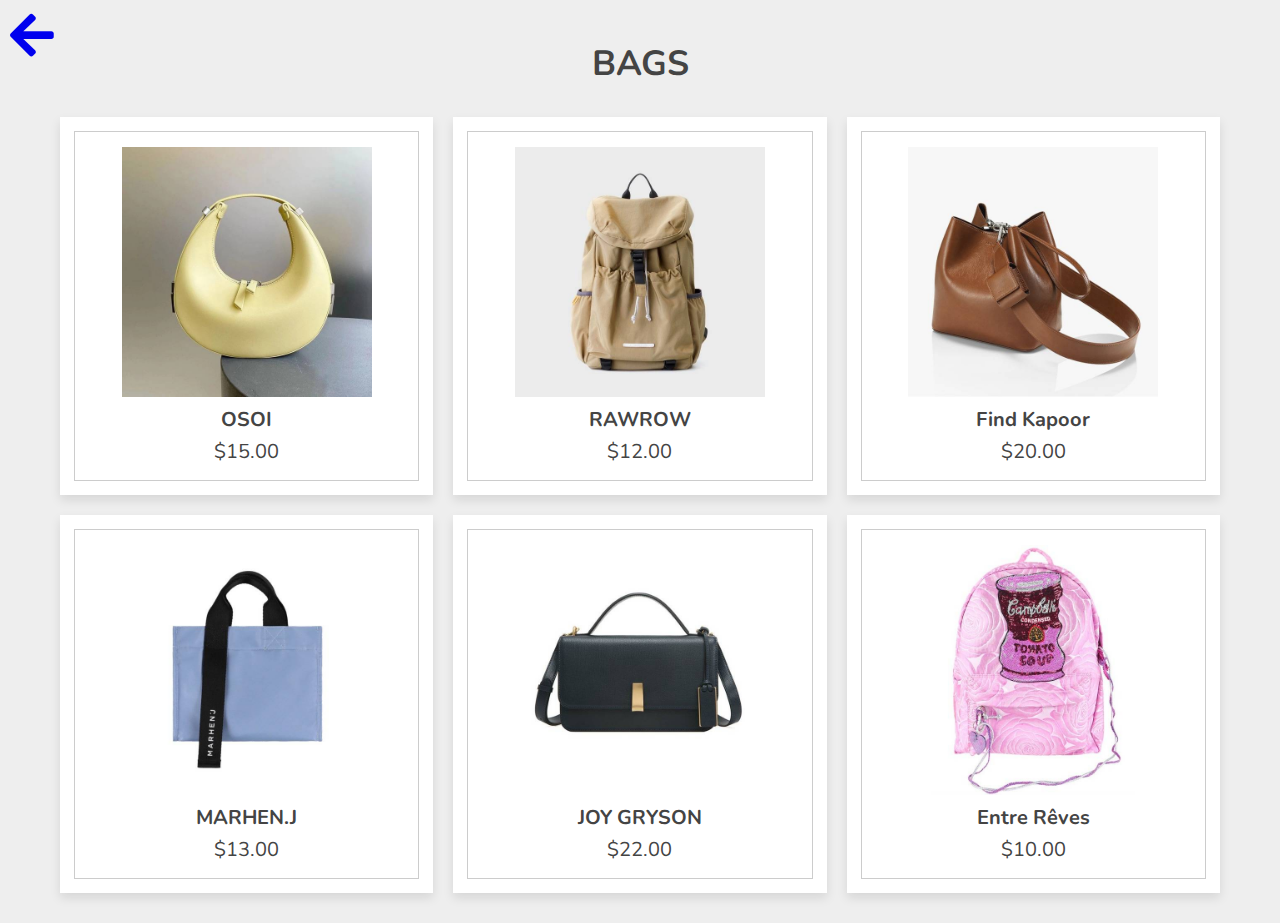
<file: bags.html>
<!DOCTYPE html>
<html lang="en">
<head>
   <meta charset="UTF-8">
   <meta http-equiv="X-UA-Compatible" content="IE=edge">
   <meta name="viewport" content="width=device-width, initial-scale=1.0">
   
   <!-- font awesome cdn link  -->
   <link rel="stylesheet" href="https://cdnjs.cloudflare.com/ajax/libs/font-awesome/5.15.4/css/all.min.css">

   <!-- custom css file link  -->
   <link rel="stylesheet" href="bagstyle.css">

   <!-- custom js file link  -->
   <script src="bagscript.js" defer></script>
</head>
<body>
  <a href="products.html">
    <i class="fas fa-arrow-left fa-light"></i>
  </a>

<div class="container">
   <h3 class="title">BAGS</h3>
   
   <div class="products-container">
      <div class="product" data-name="p-1">
         <img src="bags/b1.jpg" alt="">
         <h3>OSOI</h3>
         <div class="price">$15.00</div>
      </div>

      <div class="product" data-name="p-2">
         <img src="bags/b2.jpg" alt="">
         <h3>RAWROW</h3>
         <div class="price">$12.00</div>
      </div>

      <div class="product" data-name="p-3">
         <img src="bags/b3.jpg" alt="">
         <h3>Find Kapoor</h3>
         <div class="price">$20.00</div>
      </div>

      <div class="product" data-name="p-4">
         <img src="bags/b4.jpg" alt="">
         <h3>MARHEN.J</h3>
         <div class="price">$13.00</div>
      </div>

      <div class="product" data-name="p-5">
         <img src="bags/b5.jpg" alt="">
         <h3>JOY GRYSON</h3>
         <div class="price">$22.00</div>
      </div>

      <div class="product" data-name="p-6">
         <img src="bags/b6.jpg" alt="">
         <h3>Entre Rêves</h3>
         <div class="price">$10.00</div>
      </div>

   </div>

</div>

<div class="products-preview">

   <div class="preview" data-target="p-1">
      <i class="fas fa-times"></i>
      <img src="bags/b1.jpg" alt="">
      <h3>OSOI</h3>
      <div class="stars">
         <i class="fas fa-star"></i>
         <i class="fas fa-star"></i>
         <i class="fas fa-star"></i>
         <i class="fas fa-star"></i>
         <i class="fas fa-star-half-alt"></i>
         <span>( 250 )</span>
      </div>
      <p>Hardware "BAU" with a minimalist and modern shape and a solid and practical top and bottom configuration is OSOI's own decoration designed and developed in-house for a complete product.</p>
      <div class="price">$15.00</div>
      <div class="buttons">
         <a href="#" class="buy">buy now</a>
         <a href="#" class="cart">add to cart</a>
      </div>
   </div>

   <div class="preview" data-target="p-2">
      <i class="fas fa-times"></i>
      <img src="bags/b2.jpg" alt="">
      <h3>RAWROW</h3>
      <div class="stars">
         <i class="fas fa-star"></i>
         <i class="fas fa-star"></i>
         <i class="fas fa-star"></i>
         <i class="fas fa-star"></i>
         <i class="fas fa-star-half-alt"></i>
         <span>( 250 )</span>
      </div>
      <p>Washed Nylon: It's water-repellent, so it bounces around water droplets</p>
      <div class="price">$12.00</div>
      <div class="buttons">
         <a href="#" class="buy">buy now</a>
         <a href="#" class="cart">add to cart</a>
      </div>
   </div>

   <div class="preview" data-target="p-3">
      <i class="fas fa-times"></i>
      <img src="bags/b3.jpg" alt="">
      <h3>Find Kapoor</h3>
      <div class="stars">
         <i class="fas fa-star"></i>
         <i class="fas fa-star"></i>
         <i class="fas fa-star"></i>
         <i class="fas fa-star"></i>
         <i class="fas fa-star-half-alt"></i>
         <span>( 250 )</span>
      </div>
      <p>The brown bag, which utilizes the color combination of shoulder, hand, and body, is a bag that conveys a unique cute and sophisticated sense. </p>
      <div class="price">$20.00</div>
      <div class="buttons">
         <a href="#" class="buy">buy now</a>
         <a href="#" class="cart">add to cart</a>
      </div>
   </div>

   <div class="preview" data-target="p-4">
      <i class="fas fa-times"></i>
      <img src="bags/b4.jpg" alt="">
      <h3>MARHEN.J</h3>
      <div class="stars">
         <i class="fas fa-star"></i>
         <i class="fas fa-star"></i>
         <i class="fas fa-star"></i>
         <i class="fas fa-star"></i>
         <i class="fas fa-star-half-alt"></i>
         <span>( 250 )</span>
      </div>
      <p>Crafted from eco-friendly recycled materials, it allows you to stay stylish while contributing to the well-being of our planet.</p>
      <div class="price">$13.00</div>
      <div class="buttons">
         <a href="#" class="buy">buy now</a>
         <a href="#" class="cart">add to cart</a>
      </div>
   </div>

   <div class="preview" data-target="p-5">
      <i class="fas fa-times"></i>
      <img src="bags/b5.jpg" alt="">
      <h3>JOY GRYSON</h3>
      <div class="stars">
         <i class="fas fa-star"></i>
         <i class="fas fa-star"></i>
         <i class="fas fa-star"></i>
         <i class="fas fa-star"></i>
         <i class="fas fa-star-half-alt"></i>
         <span>( 250 )</span>
      </div>
      <p>A satchel bag with Joy Grison's signature roof decoration with rock hardware as a point</p>
      <div class="price">$22.00</div>
      <div class="buttons">
         <a href="#" class="buy">buy now</a>
         <a href="#" class="cart">add to cart</a>
      </div>
   </div>

   <div class="preview" data-target="p-6">
      <i class="fas fa-times"></i>
      <img src="bags/b6.jpg" alt="">
      <h3>Entre Rêves</h3>
      <div class="stars">
         <i class="fas fa-star"></i>
         <i class="fas fa-star"></i>
         <i class="fas fa-star"></i>
         <i class="fas fa-star"></i>
         <i class="fas fa-star-half-alt"></i>
         <span>( 250 )</span>
      </div>
      <p>This rose-printed bag is a lovely piece to add to your look. 
Top handle, shoulder straps, spacious compartment. 
Perfect for feminine ensembles.</p>
      <div class="price">$10.00</div>
      <div class="buttons">
         <a href="#" class="buy">buy now</a>
         <a href="#" class="cart">add to cart</a>
      </div>
   </div>

</div>

</body>
</html>
</file>
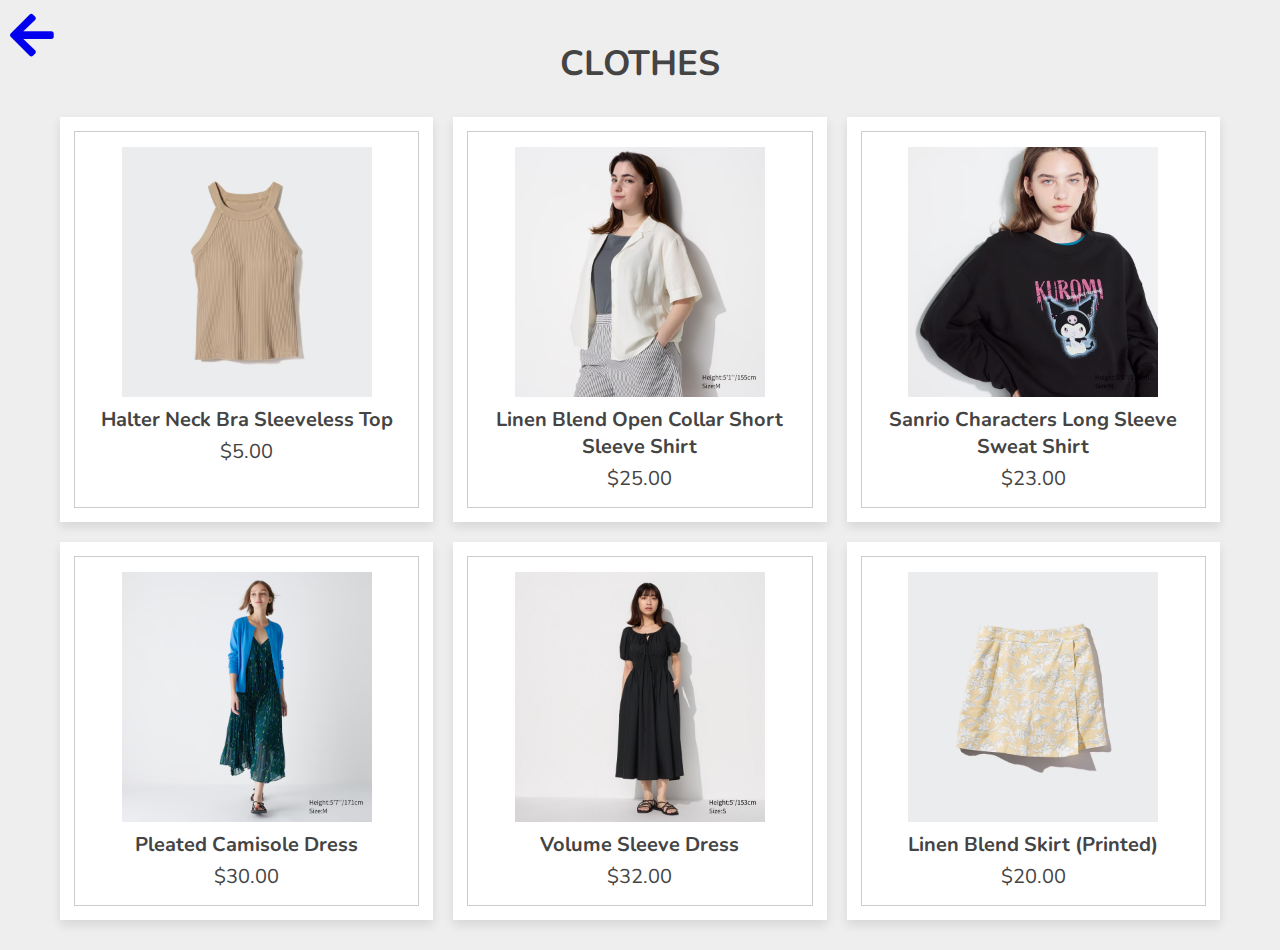
<file: clothes.html>
<!DOCTYPE html>
<html lang="en">
<head>
   <meta charset="UTF-8">
   <meta http-equiv="X-UA-Compatible" content="IE=edge">
   <meta name="viewport" content="width=device-width, initial-scale=1.0">
   
   <!-- font awesome cdn link  -->
   <link rel="stylesheet" href="https://cdnjs.cloudflare.com/ajax/libs/font-awesome/5.15.4/css/all.min.css">

   <!-- custom css file link  -->
   <link rel="stylesheet" href="clothestyle.css">

   <!-- custom js file link  -->
   <script src="clothescript.js" defer></script>
</head>
<body>
  <a href="products.html">
    <i class="fas fa-arrow-left fa-light"></i>
  </a>
</div>

<div class="container">
   <h3 class="title">CLOTHES</h3>
   
   <div class="products-container">
      <div class="product" data-name="p-1">
         <img src="clothes/c1.png" alt="">
         <h3>Halter Neck Bra Sleeveless Top</h3>
         <div class="price">$5.00</div>
      </div>

      <div class="product" data-name="p-2">
         <img src="clothes/c2.png" alt="">
         <h3>Linen Blend Open Collar Short Sleeve Shirt</h3>
         <div class="price">$25.00</div>
      </div>

      <div class="product" data-name="p-3">
         <img src="clothes/c3.png" alt="">
         <h3>Sanrio Characters Long Sleeve Sweat Shirt</h3>
         <div class="price">$23.00</div>
      </div>

      <div class="product" data-name="p-4">
         <img src="clothes/c4.png" alt="">
         <h3>Pleated Camisole Dress</h3>
         <div class="price">$30.00</div>
      </div>

      <div class="product" data-name="p-5">
         <img src="clothes/c5.png" alt="">
         <h3>Volume Sleeve Dress</h3>
         <div class="price">$32.00</div>
      </div>

      <div class="product" data-name="p-6">
         <img src="clothes/c6.png" alt="">
         <h3>Linen Blend Skirt (Printed)</h3>
         <div class="price">$20.00</div>
      </div>

   </div>

</div>

<div class="products-preview">

   <div class="preview" data-target="p-1">
      <i class="fas fa-times"></i>
      <img src="clothes/c1.png" alt="">
      <h3>Halter Neck Bra Sleeveless Top</h3>
      <div class="stars">
         <i class="fas fa-star"></i>
         <i class="fas fa-star"></i>
         <i class="fas fa-star"></i>
         <i class="fas fa-star"></i>
         <i class="fas fa-star-half-alt"></i>
         <span>( 250 )</span>
      </div>
      <p>Perfect length for wearing tucked in or out for a compact style.</p>
      <div class="price">$5.00</div>
      <div class="buttons">
         <a href="#" class="buy">buy now</a>
         <a href="#" class="cart">add to cart</a>
      </div>
   </div>

   <div class="preview" data-target="p-2">
      <i class="fas fa-times"></i>
      <img src="clothes/c2.png" alt="">
      <h3>Linen Blend Open Collar Short Sleeve Shirt</h3>
      <div class="stars">
         <i class="fas fa-star"></i>
         <i class="fas fa-star"></i>
         <i class="fas fa-star"></i>
         <i class="fas fa-star"></i>
         <i class="fas fa-star-half-alt"></i>
         <span>( 250 )</span>
      </div>
      <p>Perfect length for wearing tucked in or out for a compact style.</p>
      <div class="price">$25.00</div>
      <div class="buttons">
         <a href="#" class="buy">buy now</a>
         <a href="#" class="cart">add to cart</a>
      </div>
   </div>

   <div class="preview" data-target="p-3">
      <i class="fas fa-times"></i>
      <img src="clothes/c3.png" alt="">
      <h3>Sanrio Characters Long Sleeve Sweat Shirt</h3>
      <div class="stars">
         <i class="fas fa-star"></i>
         <i class="fas fa-star"></i>
         <i class="fas fa-star"></i>
         <i class="fas fa-star"></i>
         <i class="fas fa-star-half-alt"></i>
         <span>( 250 )</span>
      </div>
      <p>Machine wash cold, Do not Dry Clean, Tumble dry low. </p>
      <div class="price">$23.00</div>
      <div class="buttons">
         <a href="#" class="buy">buy now</a>
         <a href="#" class="cart">add to cart</a>
      </div>
   </div>

   <div class="preview" data-target="p-4">
      <i class="fas fa-times"></i>
      <img src="clothes/c4.png" alt="">
      <h3>Pleated Camisole Dress</h3>
      <div class="stars">
         <i class="fas fa-star"></i>
         <i class="fas fa-star"></i>
         <i class="fas fa-star"></i>
         <i class="fas fa-star"></i>
         <i class="fas fa-star-half-alt"></i>
         <span>( 250 )</span>
      </div>
      <p>Clothing using recycled materials is part of our effort to support the reduction of waste and use of new materials. Ratios of recycled material vary by item. Please check “Materials” on the price tag or care label for details.</p>
      <div class="price">$30.00</div>
      <div class="buttons">
         <a href="#" class="buy">buy now</a>
         <a href="#" class="cart">add to cart</a>
      </div>
   </div>

   <div class="preview" data-target="p-5">
      <i class="fas fa-times"></i>
      <img src="clothes/c5.png" alt="">
      <h3>Volume Sleeve Dress</h3>
      <div class="stars">
         <i class="fas fa-star"></i>
         <i class="fas fa-star"></i>
         <i class="fas fa-star"></i>
         <i class="fas fa-star"></i>
         <i class="fas fa-star-half-alt"></i>
         <span>( 250 )</span>
      </div>
      <p> Long length in a fit-and-flare cut that flatters all body types.</p>
      <div class="price">$32.00</div>
      <div class="buttons">
         <a href="#" class="buy">buy now</a>
         <a href="#" class="cart">add to cart</a>
      </div>
   </div>

   <div class="preview" data-target="p-6">
      <i class="fas fa-times"></i>
      <img src="clothes/c6.png" alt="">
      <h3>Linen Blend Skirt (Printed)</h3>
      <div class="stars">
         <i class="fas fa-star"></i>
         <i class="fas fa-star"></i>
         <i class="fas fa-star"></i>
         <i class="fas fa-star"></i>
         <i class="fas fa-star-half-alt"></i>
         <span>( 250 )</span>
      </div>
      <p>Wrap design at the front looks like a skirt.</p>
      <div class="price">$20.00</div>
      <div class="buttons">
         <a href="#" class="buy">buy now</a>
         <a href="#" class="cart">add to cart</a>
      </div>
   </div>

</div>

</body>
</html>
</file>
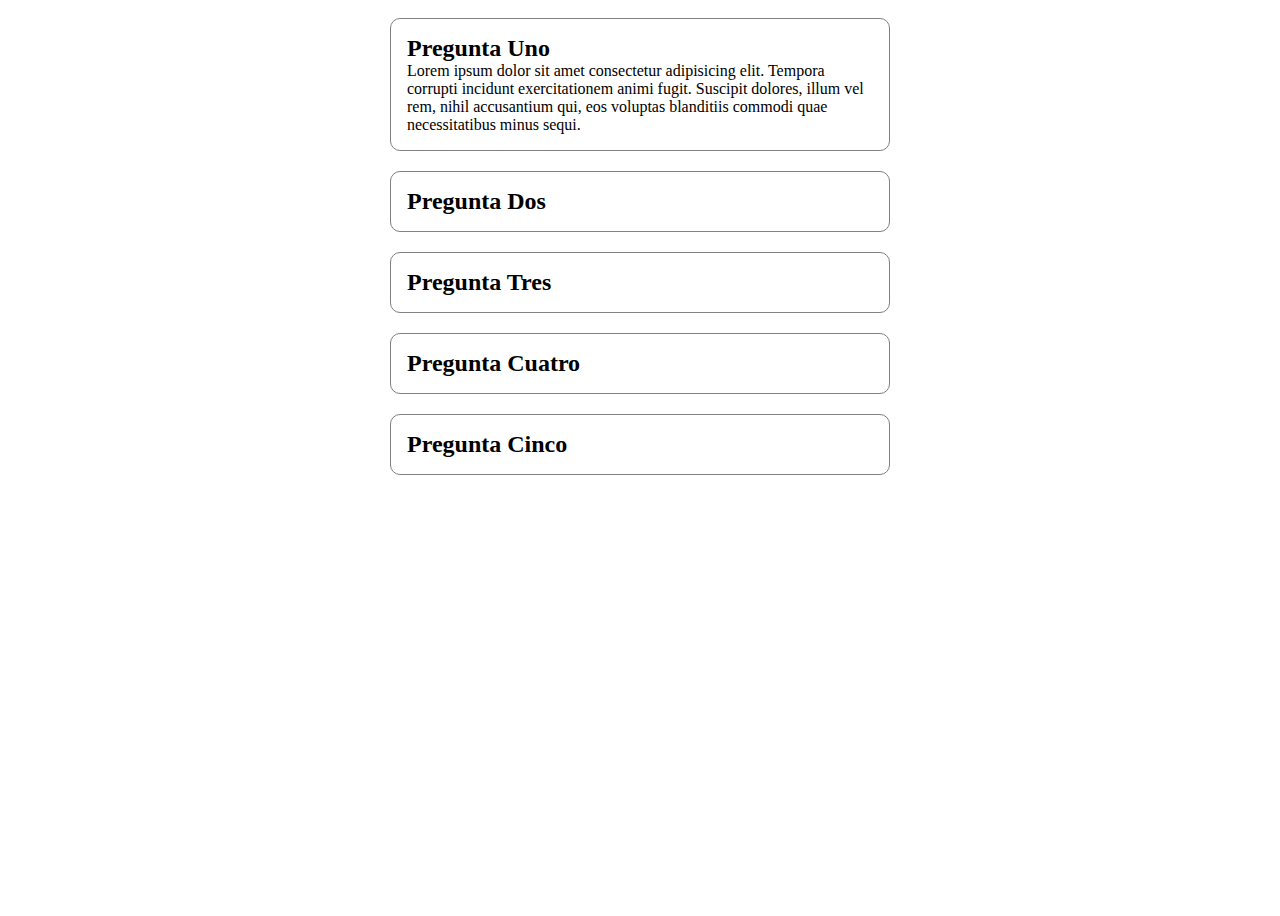
<file: FAQ.html>
<!DOCTYPE html>
<html lang="en">
	<head>
		<meta charset="UTF-8" />
		<meta http-equiv="X-UA-Compatible" content="IE=edge" />
		<meta name="viewport" content="width=device-width, initial-scale=1.0" />
		<link rel="stylesheet" href="FAQstyle.css" />
		<title>FAQ Dropdown</title>
	</head>
	<body>
		<div class="container">
			<div class="pregunta">
				<div class="pregunta_encabezado">
					<h3>Pregunta Uno</h3>
				</div>
				<div class="respuesta activo">
					Lorem ipsum dolor sit amet consectetur adipisicing elit. Tempora
					corrupti incidunt exercitationem animi fugit. Suscipit dolores, illum
					vel rem, nihil accusantium qui, eos voluptas blanditiis commodi quae
					necessitatibus minus sequi.
				</div>
			</div>

			<div class="pregunta">
				<div class="pregunta_encabezado">
					<h3>Pregunta Dos</h3>
				</div>
				<div class="respuesta">
					Lorem ipsum dolor sit amet consectetur adipisicing elit. Tempora
					corrupti incidunt exercitationem animi fugit. Suscipit dolores, illum
					vel rem, nihil accusantium qui, eos voluptas blanditiis commodi quae
					necessitatibus minus sequi.
				</div>
			</div>

			<div class="pregunta">
				<div class="pregunta_encabezado">
					<h3>Pregunta Tres</h3>
				</div>
				<div class="respuesta">
					Lorem ipsum dolor sit amet consectetur adipisicing elit. Tempora
					corrupti incidunt exercitationem animi fugit. Suscipit dolores, illum
					vel rem, nihil accusantium qui, eos voluptas blanditiis commodi quae
					necessitatibus minus sequi.
				</div>
			</div>

			<div class="pregunta">
				<div class="pregunta_encabezado">
					<h3>Pregunta Cuatro</h3>
				</div>
				<div class="respuesta">
					Lorem ipsum dolor sit amet consectetur adipisicing elit. Tempora
					corrupti incidunt exercitationem animi fugit. Suscipit dolores, illum
					vel rem, nihil accusantium qui, eos voluptas blanditiis commodi quae
					necessitatibus minus sequi.
				</div>
			</div>

			<div class="pregunta">
				<div class="pregunta_encabezado">
					<h3>Pregunta Cinco</h3>
				</div>
				<div class="respuesta">
					Lorem ipsum dolor sit amet consectetur adipisicing elit. Tempora
					corrupti incidunt exercitationem animi fugit. Suscipit dolores, illum
					vel rem, nihil accusantium qui, eos voluptas blanditiis commodi quae
					necessitatibus minus sequi.
				</div>
			</div>
		</div>

		<script src="FAQscript.js"></script>
	</body>
</html>
</file>
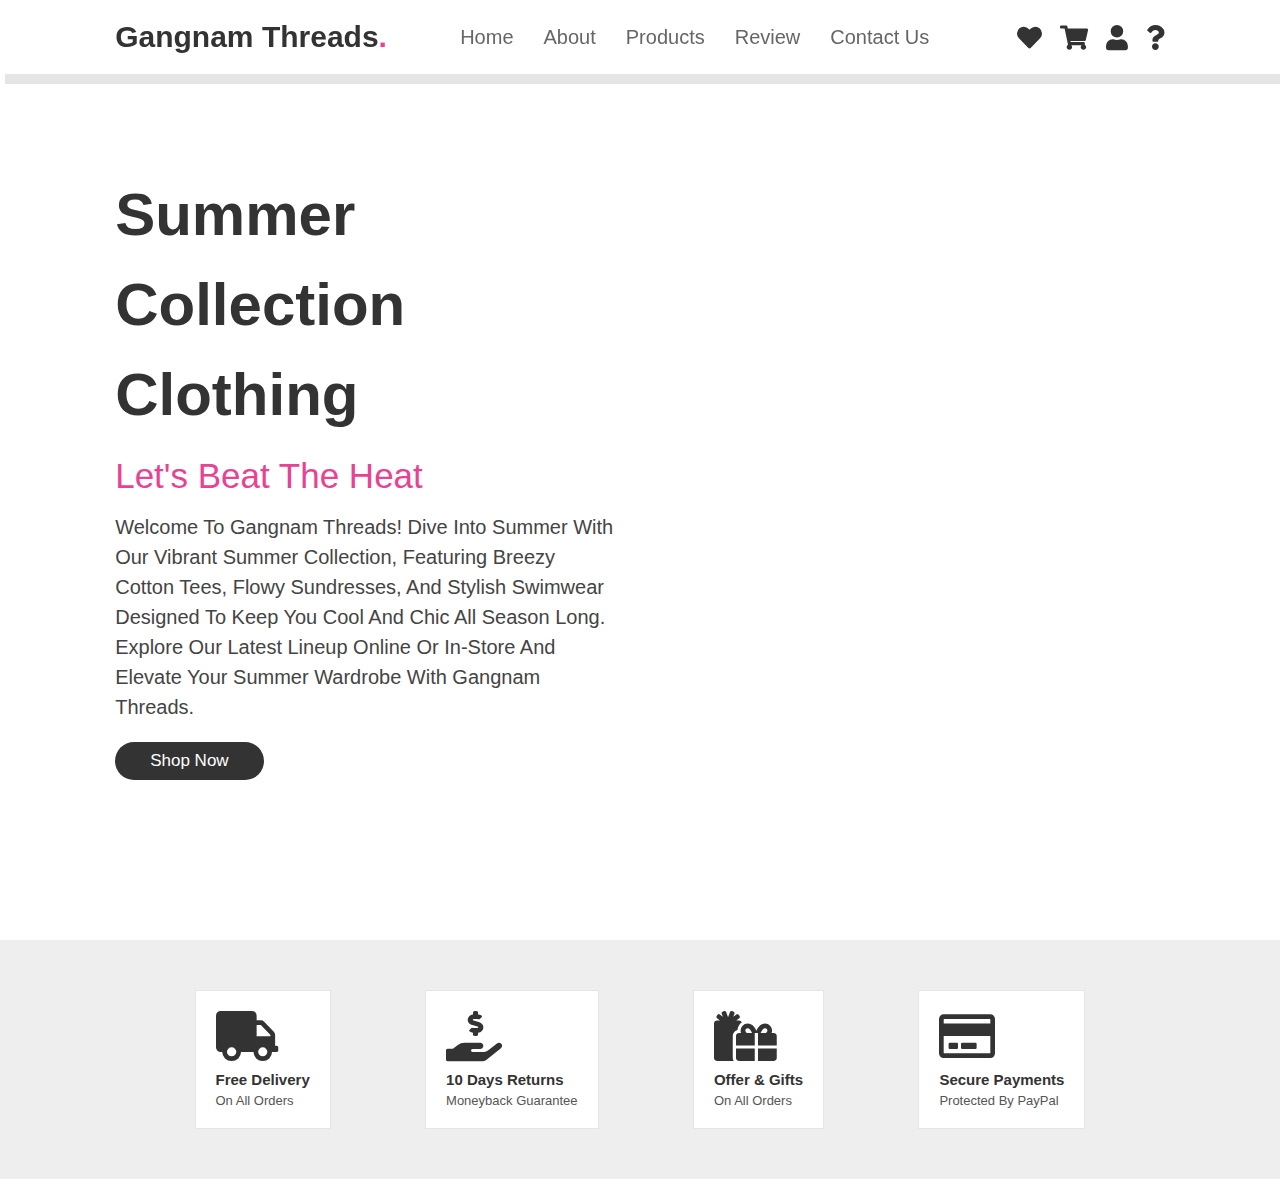
<file: landing.html>
<!DOCTYPE html>
<html lang="en">
<head>
    <meta charset="UTF-8">
    <meta http-equiv="X-UA-Compatible" content="IE=edge">
    <meta name="viewport" content="width=device-width, initial-scale=1.0">
    <title>Gangnam Threads</title>
    <link rel="stylesheet" href="landstyle.css">
	<link rel="stylesheet" href="askstyle.css">
	<script src="askscript.js" defer></script>
    <link rel="stylesheet" href="https://cdnjs.cloudflare.com/ajax/libs/font-awesome/5.15.3/css/all.min.css">
</head>
<body>
    <header>
        <input type="checkbox" name="" id="toggler">
        <label for="toggler" class="fas fa-bars"></label>  
        <a href="#" class="logo">Gangnam Threads<span>.</span></a>
        <nav class="navbar">
            <a href="#home">Home</a>
            <a href="about.html">About</a>
			<a href="products.html">Products</a>
            <a href="review.html">Review</a>
            <a href="contact.html">Contact Us</a>
        </nav>
        <div class="icons">
            <a href="#" class="fas fa-heart"></a>
            <a href="#" class="fas fa-shopping-cart"></a>
            <a href="index.html" class="fas fa-user"></a>
            <!-- Button to toggle the container -->
            <a href="#" id="toggle-button" class="fas fa-question"></a>
        </div>
    </header>
    <section class="home" id="home">
        <div class="content">
            <h3>Summer Collection Clothing</h3>
            <span>Let's Beat the Heat</span>
            <p><font color=#444>Welcome to Gangnam Threads! Dive into summer with our vibrant Summer Collection, featuring breezy cotton tees, flowy sundresses, and stylish swimwear designed to keep you cool and chic all season long. Explore our latest lineup online or in-store and elevate your summer wardrobe with Gangnam Threads.</font></p>
            <a href="products.html" class="btn">Shop Now</a>
        </div>
    </section>

    <!-- Transparent container with close button -->
    <div class="popup-container" id="popup-container">
        <div class="overlay" id="overlay"></div>
        <div class="popup-content">
            <h2>Frequently Asked Questions:</h2>
            <li><strong>What is Gangnam Threads all about?</strong> Gangnam Threads is a premier apparel and clothing brand that embodies the sophistication and style of Gangnam, the affluent district in Seoul, South Korea. We specialize in offering high-quality clothing, accessories, and bags for both men and women, designed to elevate your wardrobe with timeless elegance.</li>
<li><strong>Where do you source your materials?</strong> We meticulously source the finest materials and fabrics from trusted suppliers around the globe to ensure the highest quality standards for our products. From luxurious textiles to premium hardware, every component of our garments and accessories undergoes rigorous scrutiny to meet our exacting specifications.</li>
<li><strong>What sets Gangnam Threads apart from other brands?</strong> Our dedication to craftsmanship, attention to detail, and commitment to timeless elegance set us apart. We believe in offering more than just clothing; we provide an experience that empowers individuals to express their unique style with confidence and sophistication.</li>
<li><strong>Do you offer sizing options for all body types?</strong> Yes, we strive to provide inclusive sizing options to accommodate a diverse range of body types. Our clothing is available in a variety of sizes, from petite to plus, ensuring that everyone can find the perfect fit that makes them look and feel their best.</li>
<li><strong>How can I care for my Gangnam Threads garments?</strong> To maintain the longevity and quality of your Gangnam Threads garments, we recommend following the care instructions provided on the garment's label. Generally, most of our items can be machine washed on a gentle cycle or dry cleaned for best results. Additionally, avoid exposing delicate fabrics to harsh chemicals or excessive heat, and store them properly to prevent damage.</li>
<li><strong>Do you offer international shipping?</strong> Yes, we offer international shipping to most countries worldwide. Shipping fees and delivery times may vary depending on your location. Please refer to our shipping policy for more information on rates and delivery options.</strong></li>
<li><strong>What is your return and exchange policy?</strong> We want you to be completely satisfied with your Gangnam Threads purchase. If for any reason you're not happy with your order, we offer hassle-free returns and exchanges within a specified period. Please review our return policy for details on eligibility, timelines, and procedures.</li>
<li><strong>Can I find Gangnam Threads products in physical stores?</strong> Currently, Gangnam Threads products are exclusively available for purchase through our online store. We aim to provide a seamless and convenient shopping experience for our customers, with worldwide shipping and excellent customer service. However, we're continually exploring opportunities to expand our presence, so stay tuned for updates on any future brick-and-mortar locations.</li>
<br><br>
<center><p>If you have any further questions or inquiries, please don't hesitate to contact our customer support team. We're here to assist you every step of the way and ensure that your Gangnam Threads experience exceeds your expectations.</p></center>

            <button id="close-button" class="fas fa-times"></button>
        </div>
    </div>

    <section class="icons-container">
        <div class="icons1">
            <i class="fas fa-truck"></i>
            <div class="info">
                <h3>Free Delivery</h3>
                <span>on all orders</span>
            </div>
        </div>
        <div class="icons1">
            <i class="fas fa-hand-holding-usd"></i>
            <div class="info">
                <h3>10 Days Returns</h3>
                <span>Moneyback Guarantee</span>
            </div>
        </div>
        <div class="icons1">
            <i class="fas fa-gifts"></i>
            <div class="info">
                <h3>Offer & Gifts</h3>
                <span>on all orders</span>
            </div>
        </div>
        <div class="icons1">
            <i class="far fa-credit-card"></i>
            <div class="info">
                <h3>Secure Payments</h3>
                <span>Protected by PayPal</span>
            </div>
        </div>
    </section>
</body>
</html>
</file>
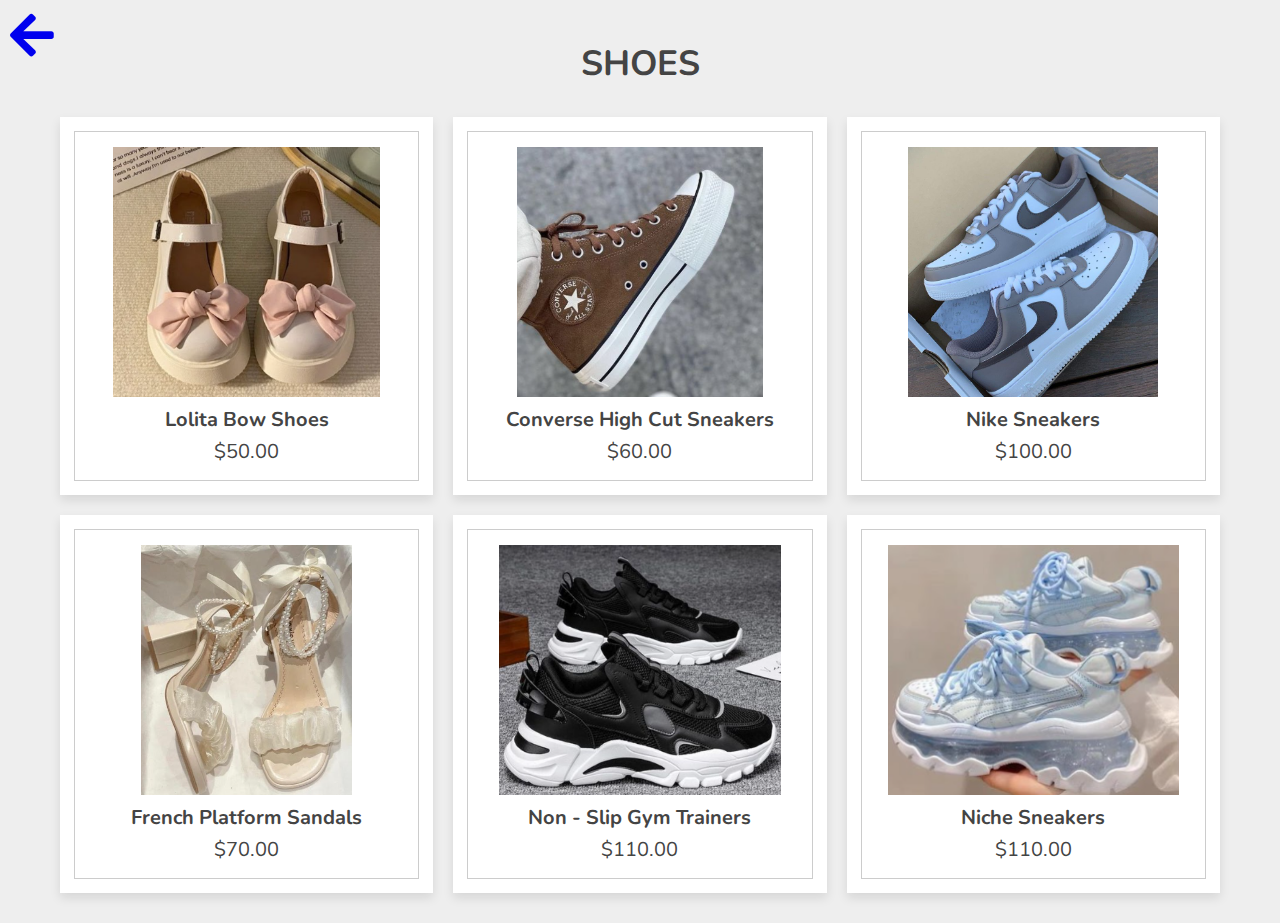
<file: shoes.html>
<!DOCTYPE html>
<html lang="en">
<head>
   <meta charset="UTF-8">
   <meta http-equiv="X-UA-Compatible" content="IE=edge">
   <meta name="viewport" content="width=device-width, initial-scale=1.0">
   
   <!-- font awesome cdn link  -->
   <link rel="stylesheet" href="https://cdnjs.cloudflare.com/ajax/libs/font-awesome/5.15.4/css/all.min.css">

   <!-- custom css file link  -->
   <link rel="stylesheet" href="shoestyle.css">

   <!-- custom js file link  -->
   <script src="shoescript.js" defer></script>
</head>
<body>
  <a href="products.html">
    <i class="fas fa-arrow-left fa-light"></i>
  </a>
</div>

<div class="container">
   <h3 class="title">SHOES</h3>
   
   <div class="products-container">
      <div class="product" data-name="p-1">
         <img src="shoes/s1.png" alt="">
         <h3>Lolita Bow Shoes</h3>
         <div class="price">$50.00</div>
      </div>

      <div class="product" data-name="p-2">
         <img src="shoes/s2.png" alt="">
         <h3>Converse High Cut Sneakers</h3>
         <div class="price">$60.00</div>
      </div>

      <div class="product" data-name="p-3">
         <img src="shoes/s3.jpg" alt="">
         <h3>Nike Sneakers</h3>
         <div class="price">$100.00</div>
      </div>

      <div class="product" data-name="p-4">
         <img src="shoes/s4.png" alt="">
         <h3>French Platform Sandals</h3>
         <div class="price">$70.00</div>
      </div>

      <div class="product" data-name="p-5">
         <img src="shoes/s5.png" alt="">
         <h3>Non - Slip Gym Trainers</h3>
         <div class="price">$110.00</div>
      </div>

      <div class="product" data-name="p-6">
         <img src="shoes/s6.png" alt="">
         <h3>Niche Sneakers</h3>
         <div class="price">$110.00</div>
      </div>

   </div>

</div>

<div class="products-preview">

   <div class="preview" data-target="p-1">
      <i class="fas fa-times"></i>
      <img src="shoes/s1.png" alt="">
      <h3>Lolita Bow Shoes</h3>
      <div class="stars">
         <i class="fas fa-star"></i>
         <i class="fas fa-star"></i>
         <i class="fas fa-star"></i>
         <i class="fas fa-star"></i>
         <i class="fas fa-star-half-alt"></i>
         <span>( 250 )</span>
      </div>
      <p>Perfect length for wearing tucked in or out for a compact style.</p>
      <div class="price">$50.00</div>
      <div class="buttons">
         <a href="#" class="buy">buy now</a>
         <a href="#" class="cart">add to cart</a>
      </div>
   </div>

   <div class="preview" data-target="p-2">
      <i class="fas fa-times"></i>
      <img src="shoes/s2.png" alt="">
      <h3>Converse High Cut Sneakers</h3>
      <div class="stars">
         <i class="fas fa-star"></i>
         <i class="fas fa-star"></i>
         <i class="fas fa-star"></i>
         <i class="fas fa-star"></i>
         <i class="fas fa-star-half-alt"></i>
         <span>( 250 )</span>
      </div>
      <p>These shoes are original come with invoicebrand standard box and brand paperbag.</p>
      <div class="price">$60.00</div>
      <div class="buttons">
         <a href="#" class="buy">buy now</a>
         <a href="#" class="cart">add to cart</a>
      </div>
   </div>

   <div class="preview" data-target="p-3">
      <i class="fas fa-times"></i>
      <img src="shoes/s3.jpg" alt="">
      <h3>Nike Sneakers</h3>
      <div class="stars">
         <i class="fas fa-star"></i>
         <i class="fas fa-star"></i>
         <i class="fas fa-star"></i>
         <i class="fas fa-star"></i>
         <i class="fas fa-star-half-alt"></i>
         <span>( 250 )</span>
      </div>
      <p>light weight, breathable, non-slip, wear-resistant, shock absorption</p>
      <div class="price">$100.00</div>
      <div class="buttons">
         <a href="#" class="buy">buy now</a>
         <a href="#" class="cart">add to cart</a>
      </div>
   </div>

   <div class="preview" data-target="p-4">
      <i class="fas fa-times"></i>
      <img src="shoes/s4.png" alt="">
      <h3>French Platform Sandals</h3>
      <div class="stars">
         <i class="fas fa-star"></i>
         <i class="fas fa-star"></i>
         <i class="fas fa-star"></i>
         <i class="fas fa-star"></i>
         <i class="fas fa-star-half-alt"></i>
         <span>( 250 )</span>
      </div>
      <p>-heel height: 3 inches <br>
			-size: 35-41.</p>
      <div class="price">$70.00</div>
      <div class="buttons">
         <a href="#" class="buy">buy now</a>
         <a href="#" class="cart">add to cart</a>
      </div>
   </div>

   <div class="preview" data-target="p-5">
      <i class="fas fa-times"></i>
      <img src="shoes/s5.png" alt="">
      <h3>Non - Slip Gym Trainers</h3>
      <div class="stars">
         <i class="fas fa-star"></i>
         <i class="fas fa-star"></i>
         <i class="fas fa-star"></i>
         <i class="fas fa-star"></i>
         <i class="fas fa-star-half-alt"></i>
         <span>( 250 )</span>
      </div>
      <p>Light weight, breathable, non-slip, wear-resistant, shock absorption</p>
      <div class="price">$110.00</div>
      <div class="buttons">
         <a href="#" class="buy">buy now</a>
         <a href="#" class="cart">add to cart</a>
      </div>
   </div>

   <div class="preview" data-target="p-6">
      <i class="fas fa-times"></i>
      <img src="shoes/s6.png" alt="">
      <h3>Niche Sneakers</h3>
      <div class="stars">
         <i class="fas fa-star"></i>
         <i class="fas fa-star"></i>
         <i class="fas fa-star"></i>
         <i class="fas fa-star"></i>
         <i class="fas fa-star-half-alt"></i>
         <span>( 250 )</span>
      </div>
      <p>suitable for autumn,spring and summer season</p>
      <div class="price">$110.00</div>
      <div class="buttons">
         <a href="#" class="buy">buy now</a>
         <a href="#" class="cart">add to cart</a>
      </div>
   </div>

</div>

</body>
</html>
</file>
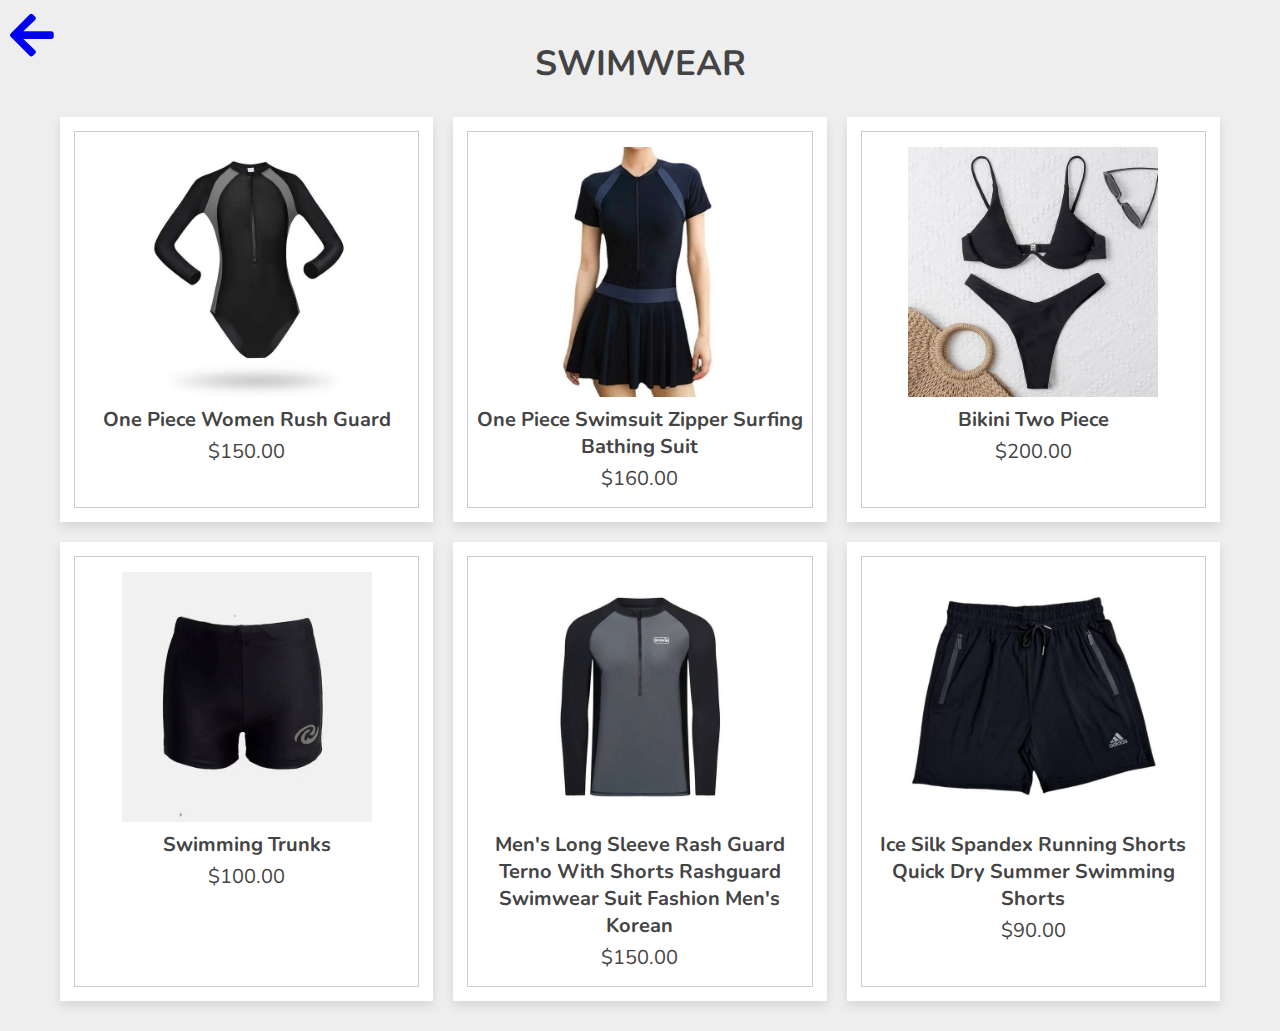
<file: swimwear.html>
<!DOCTYPE html>
<html lang="en">
<head>
   <meta charset="UTF-8">
   <meta http-equiv="X-UA-Compatible" content="IE=edge">
   <meta name="viewport" content="width=device-width, initial-scale=1.0">
   
   <!-- font awesome cdn link  -->
   <link rel="stylesheet" href="https://cdnjs.cloudflare.com/ajax/libs/font-awesome/5.15.4/css/all.min.css">

   <!-- custom css file link  -->
   <link rel="stylesheet" href="swimstyle.css">

   <!-- custom js file link  -->
   <script src="swimscript.js" defer></script>
</head>
<body>
  <a href="products.html">
    <i class="fas fa-arrow-left fa-light"></i>
  </a>
</div>

<div class="container">
   <h3 class="title">SWIMWEAR</h3>
   
   <div class="products-container">
      <div class="product" data-name="p-1">
         <img src="sw/sw1.jpg" alt="">
         <h3>One piece women rush guard </h3>
         <div class="price">$150.00</div>
      </div>

      <div class="product" data-name="p-2">
         <img src="sw/sw2.jpg" alt="">
         <h3>One Piece Swimsuit Zipper Surfing Bathing Suit</h3>
         <div class="price">$160.00</div>
      </div>

      <div class="product" data-name="p-3">
         <img src="sw/sw3.jpg" alt="">
         <h3>Bikini Two Piece</h3>
         <div class="price">$200.00</div>
      </div>

      <div class="product" data-name="p-4">
         <img src="sw/sw4.jpg" alt="">
         <h3>Swimming Trunks</h3>
         <div class="price">$100.00</div>
      </div>

      <div class="product" data-name="p-5">
         <img src="sw/sw5.jpg" alt="">
         <h3>Men's Long Sleeve Rash Guard Terno With Shorts Rashguard Swimwear Suit Fashion Men's Korean</h3>
         <div class="price">$150.00</div>
      </div>

      <div class="product" data-name="p-6">
         <img src="sw/sw6.jpg" alt="">
         <h3>Ice silk Spandex Running Shorts
Quick Dry Summer Swimming shorts</h3>
         <div class="price">$90.00</div>
      </div>

   </div>

</div>

<div class="products-preview">

   <div class="preview" data-target="p-1">
      <i class="fas fa-times"></i>
      <img src="sw/sw1.jpg" alt="">
      <h3>One piece women rush guard </h3>
      <div class="stars">
         <i class="fas fa-star"></i>
         <i class="fas fa-star"></i>
         <i class="fas fa-star"></i>
         <i class="fas fa-star"></i>
         <i class="fas fa-star-half-alt"></i>
         <span>( 250 )</span>
      </div>
      <p>One Piece Women Rush Guard: It is designed with zipper on the chest for easy opening and closure. Built in bra offers you enough support yet.</p>
      <div class="price">$150.00</div>
      <div class="buttons">
         <a href="#" class="buy">buy now</a>
         <a href="#" class="cart">add to cart</a>
      </div>
   </div>

   <div class="preview" data-target="p-2">
      <i class="fas fa-times"></i>
      <img src="sw/sw2.jpg" alt="">
      <h3>One Piece Swimsuit Zipper Surfing Bathing Suit UPF 50</h3>
      <div class="stars">
         <i class="fas fa-star"></i>
         <i class="fas fa-star"></i>
         <i class="fas fa-star"></i>
         <i class="fas fa-star"></i>
         <i class="fas fa-star-half-alt"></i>
         <span>( 250 )</span>
      </div>
      <p>Material:90% Polyester, 10% Spandex</p>
      <div class="price">$160.00</div>
      <div class="buttons">
         <a href="#" class="buy">buy now</a>
         <a href="#" class="cart">add to cart</a>
      </div>
   </div>

   <div class="preview" data-target="p-3">
      <i class="fas fa-times"></i>
      <img src="sw/sw3.jpg" alt="">
      <h3>Bikin Two Piece</h3>
      <div class="stars">
         <i class="fas fa-star"></i>
         <i class="fas fa-star"></i>
         <i class="fas fa-star"></i>
         <i class="fas fa-star"></i>
         <i class="fas fa-star-half-alt"></i>
         <span>( 250 )</span>
      </div>
      <p>100% new and high quality product
Material: Cotton Spandex with Pads (Removable) and Underwire</p>
      <div class="price">$200.00</div>
      <div class="buttons">
         <a href="#" class="buy">buy now</a>
         <a href="#" class="cart">add to cart</a>
      </div>
   </div>

   <div class="preview" data-target="p-4">
      <i class="fas fa-times"></i>
      <img src="sw/sw4.jpg" alt="">
      <h3>Swimming Trunks</h3>
      <div class="stars">
         <i class="fas fa-star"></i>
         <i class="fas fa-star"></i>
         <i class="fas fa-star"></i>
         <i class="fas fa-star"></i>
         <i class="fas fa-star-half-alt"></i>
         <span>( 250 )</span>
      </div>
      <p>Quick-drying and stretchy fabric provides greater freedom of movement and comfort.
Also can wear it as athletic shirt.</p>
      <div class="price">$100.00</div>
      <div class="buttons">
         <a href="#" class="buy">buy now</a>
         <a href="#" class="cart">add to cart</a>
      </div>
   </div>

   <div class="preview" data-target="p-5">
      <i class="fas fa-times"></i>
      <img src="sw/sw5.jpg" alt="">
      <h3>Men's Long Sleeve Rash Guard Terno With Shorts Rashguard Swimwear Suit Fashion Men's Korean</h3>
      <div class="stars">
         <i class="fas fa-star"></i>
         <i class="fas fa-star"></i>
         <i class="fas fa-star"></i>
         <i class="fas fa-star"></i>
         <i class="fas fa-star-half-alt"></i>
         <span>( 250 )</span>
      </div>
      <p>Quick-drying, environmental Protection, High Elastic, Durable, Conservative</p>
      <div class="price">$150.00</div>
      <div class="buttons">
         <a href="#" class="buy">buy now</a>
         <a href="#" class="cart">add to cart</a>
      </div>
   </div>

   <div class="preview" data-target="p-6">
      <i class="fas fa-times"></i>
      <img src="sw/sw6.jpg" alt="">
      <h3>Ice silk Spandex Running Shorts
Quick Dry Summer Swimming shorts</h3>
      <div class="stars">
         <i class="fas fa-star"></i>
         <i class="fas fa-star"></i>
         <i class="fas fa-star"></i>
         <i class="fas fa-star"></i>
         <i class="fas fa-star-half-alt"></i>
         <span>( 250 )</span>
      </div>
      <p>Dry Fit Fleece, Nylon, Polyester, Spandex</p>
      <div class="price">$90.00</div>
      <div class="buttons">
         <a href="#" class="buy">buy now</a>
         <a href="#" class="cart">add to cart</a>
      </div>
   </div>

</div>

</body>
</html>
</file>
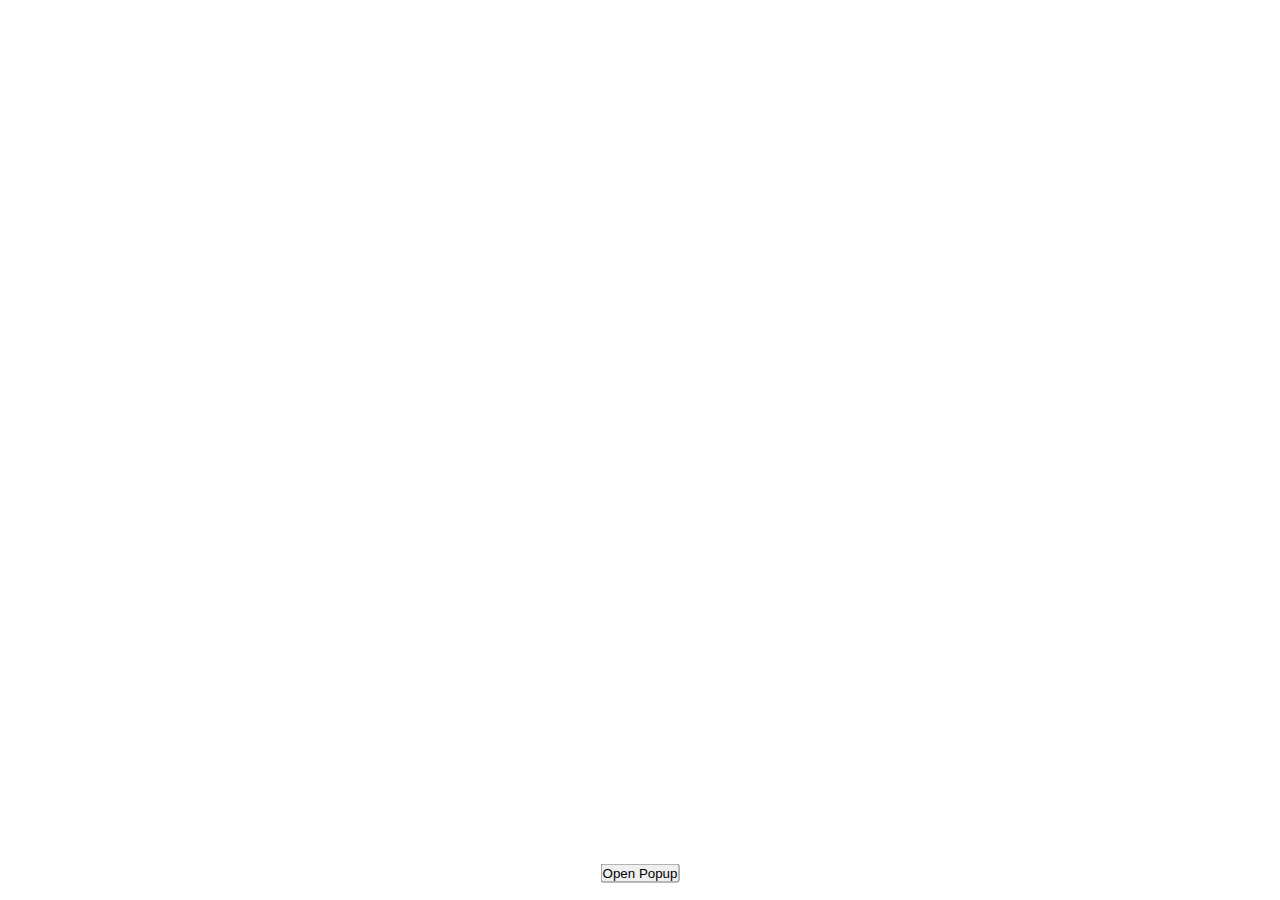
<file: wcu.html>
<!DOCTYPE html>
<html lang="en">
<head>
    <meta charset="UTF-8">
    <meta http-equiv="X-UA-Compatible" content="IE=edge">
    <meta name="viewport" content="width=device-width, initial-scale=1.0">
    <title>Gangnam Threads</title>
    <link rel="stylesheet" href="wcustyle.css">
    <script src="wcuscript.js" defer></script>
    <link rel="stylesheet" href="https://cdnjs.cloudflare.com/ajax/libs/font-awesome/5.15.3/css/all.min.css">
</head>
<body>

<div class="center">
    <button id="open-popup"> Open Popup</button>
</div>

<div class="popup" id="popup">
    <div class="overlay"></div>
    <div class="popup-content">
        <h2> Why Choose Us </h2>
        <p>uhdfsdfdfsdsfaefhqwrbljsafoihsCKL
            sfkafskfsakfsajkasflsfalhiafslhasflighasf
            safiuoasffasoihgsadlsgadlhisalsfalsfaldsg</p>


        <div class="controls">
            <button class="close-btn">Close</button>
        </div>
    </div>
</div>

</body>
</html>
</file>
<file: bagstyle.css>
@import url('https://fonts.googleapis.com/css2?family=Nunito:wght@200;300;400;500;600&display=swap');

*{
   font-family: 'Nunito', sans-serif;
   margin:0; padding:0;
   box-sizing: border-box;
   outline: none; border:none;
   text-decoration: none;
   transition: all .2s linear;
   text-transform: capitalize;
}

html{
   font-size: 62.5%;
   overflow-x: hidden;
}

body{
   background: #eee;
}

.container{
   max-width: 1200px;
   margin:0 auto;
   padding:3rem 2rem;
}

.container .title {
   font-size: 3.5rem;
   color: #444;
   margin-top: 10px;
   margin-bottom: 3rem;
   text-transform: uppercase;
   text-align: center;
}
.fas.fa-arrow-left.fa-light{
	font-size: 50px;
	margin-top:10px;
	margin-left:10px;
}
.container .products-container{
   display: grid;
   grid-template-columns: repeat(auto-fit, minmax(30rem, 1fr));
   gap:2rem;
}

.container .products-container .product{
   text-align: center;
   padding:3rem 2rem;
   background: #fff;
   box-shadow: 0 .5rem 1rem rgba(0,0,0,.1);
   outline: .1rem solid #ccc;
   outline-offset: -1.5rem;
   cursor: pointer;
}

.container .products-container .product:hover{
   outline: .2rem solid #222;
   outline-offset: 0;
}

.container .products-container .product img{
   height: 25rem;
}

.container .products-container .product:hover img{
   transform: scale(.9);
}

.container .products-container .product h3{
   padding:.5rem 0;
   font-size: 2rem;
   color:#444;
}

.container .products-container .product:hover h3{
   color:#27ae60;
}

.container .products-container .product .price{
   font-size: 2rem;
   color:#444;
}

.products-preview{
   position: fixed;
   top:0; left:0;
   min-height: 100vh;
   width: 100%;
   background: rgba(0,0,0,.8);
   display: none;
   align-items: center;
   justify-content: center;
}

.products-preview .preview{
   display: none;
   padding:2rem;
   text-align: center;
   background: #fff;
   position: relative;
   margin:2rem;
   width: 40rem;
}

.products-preview .preview.active{
   display: inline-block;
}

.products-preview .preview img{
   height: 30rem;
}

.products-preview .preview .fa-times{
   position: absolute;
   top:1rem; right:1.5rem;
   cursor: pointer;
   color:#444;
   font-size: 4rem;
}

.products-preview .preview .fa-times:hover{
   transform: rotate(90deg);
}

.products-preview .preview h3{
   color:#444;
   padding:.5rem 0;
   font-size: 2.5rem;
}

.products-preview .preview .stars{
   padding:1rem 0;
   font-size: 1.7rem;
}

.products-preview .preview .stars i{
   color:#27ae60;
}

.products-preview .preview .stars span{
   color:#999;
}

.products-preview .preview p{ 
   line-height: 1.5;
   padding:1rem 0;
   font-size: 1.6rem;
   color:#777;
}

.products-preview .preview .price{
   padding:1rem 0;
   font-size: 2.5rem;
   color:#27ae60;
}

.products-preview .preview .buttons{
   display: flex;
   gap:1.5rem;
   flex-wrap: wrap;
   margin-top: 1rem;
}

.products-preview .preview .buttons a{
   flex:1 1 16rem;
   padding:1rem;
   font-size: 1.8rem;
   color:#444;
   border:.1rem solid #444;
}

.products-preview .preview .buttons a.cart{
   background: #444;
   color:#fff;
}

.products-preview .preview .buttons a.cart:hover{
   background: #111;
}

.products-preview .preview .buttons a.buy:hover{
   background: #444;
   color:#fff;
}


@media (max-width:991px){

   html{
      font-size: 55%;
   }

}

@media (max-width:768px){

   .products-preview .preview img{
      height: 25rem;
   }

}

@media (max-width:450px){

   html{
      font-size: 50%;
   }

}

.fa-light.fa-arrow-left {
    position: absolute;
    top: 0;
    left: 0;
    font-size: 20px; /* Adjust the size as needed */
  }
</file>
<file: clothestyle.css>
@import url('https://fonts.googleapis.com/css2?family=Nunito:wght@200;300;400;500;600&display=swap');

*{
   font-family: 'Nunito', sans-serif;
   margin:0; padding:0;
   box-sizing: border-box;
   outline: none; border:none;
   text-decoration: none;
   transition: all .2s linear;
   text-transform: capitalize;
}

html{
   font-size: 62.5%;
   overflow-x: hidden;
}

body{
   background: #eee;
}

.container{
   max-width: 1200px;
   margin:0 auto;
   padding:3rem 2rem;
}

.container .title {
   font-size: 3.5rem;
   color: #444;
   margin-top: 10px;
   margin-bottom: 3rem;
   text-transform: uppercase;
   text-align: center;
}
.fas.fa-arrow-left.fa-light{
	font-size: 50px;
	margin-top:10px;
	margin-left:10px;
}
.container .products-container{
   display: grid;
   grid-template-columns: repeat(auto-fit, minmax(30rem, 1fr));
   gap:2rem;
}

.container .products-container .product{
   text-align: center;
   padding:3rem 2rem;
   background: #fff;
   box-shadow: 0 .5rem 1rem rgba(0,0,0,.1);
   outline: .1rem solid #ccc;
   outline-offset: -1.5rem;
   cursor: pointer;
}

.container .products-container .product:hover{
   outline: .2rem solid #222;
   outline-offset: 0;
}

.container .products-container .product img{
   height: 25rem;
}

.container .products-container .product:hover img{
   transform: scale(.9);
}

.container .products-container .product h3{
   padding:.5rem 0;
   font-size: 2rem;
   color:#444;
}

.container .products-container .product:hover h3{
   color:#27ae60;
}

.container .products-container .product .price{
   font-size: 2rem;
   color:#444;
}

.products-preview{
   position: fixed;
   top:0; left:0;
   min-height: 100vh;
   width: 100%;
   background: rgba(0,0,0,.8);
   display: none;
   align-items: center;
   justify-content: center;
}

.products-preview .preview{
   display: none;
   padding:2rem;
   text-align: center;
   background: #fff;
   position: relative;
   margin:2rem;
   width: 40rem;
}

.products-preview .preview.active{
   display: inline-block;
}

.products-preview .preview img{
   height: 30rem;
}

.products-preview .preview .fa-times{
   position: absolute;
   top:1rem; right:1.5rem;
   cursor: pointer;
   color:#444;
   font-size: 4rem;
}

.products-preview .preview .fa-times:hover{
   transform: rotate(90deg);
}

.products-preview .preview h3{
   color:#444;
   padding:.5rem 0;
   font-size: 2.5rem;
}

.products-preview .preview .stars{
   padding:1rem 0;
   font-size: 1.7rem;
}

.products-preview .preview .stars i{
   color:#27ae60;
}

.products-preview .preview .stars span{
   color:#999;
}

.products-preview .preview p{ 
   line-height: 1.5;
   padding:1rem 0;
   font-size: 1.6rem;
   color:#777;
}

.products-preview .preview .price{
   padding:1rem 0;
   font-size: 2.5rem;
   color:#27ae60;
}

.products-preview .preview .buttons{
   display: flex;
   gap:1.5rem;
   flex-wrap: wrap;
   margin-top: 1rem;
}

.products-preview .preview .buttons a{
   flex:1 1 16rem;
   padding:1rem;
   font-size: 1.8rem;
   color:#444;
   border:.1rem solid #444;
}

.products-preview .preview .buttons a.cart{
   background: #444;
   color:#fff;
}

.products-preview .preview .buttons a.cart:hover{
   background: #111;
}

.products-preview .preview .buttons a.buy:hover{
   background: #444;
   color:#fff;
}


@media (max-width:991px){

   html{
      font-size: 55%;
   }

}

@media (max-width:768px){

   .products-preview .preview img{
      height: 25rem;
   }

}

@media (max-width:450px){

   html{
      font-size: 50%;
   }

}

.fa-light.fa-arrow-left {
    position: absolute;
    top: 0;
    left: 0;
    font-size: 20px; /* Adjust the size as needed */
  }
</file>
<file: FAQstyle.css>
* {
	box-sizing: border-box;
}

body {
	height: 100vh;
}

.container {
	display: flex;
	flex-direction: column;
	justify-content: center;
	align-items: center;
	max-width: 80%;
	margin: auto;
}

.pregunta {
	margin: 10px;
	max-width: 500px;
	border: 1px solid gray;
	border-radius: 10px;
	padding: 1rem;
}

.pregunta_encabezado h3 {
	font-size: 1.5rem;
	margin: 0;
	cursor: pointer;
}

.respuesta {
	height: 0;
	opacity: 0;
}

.respuesta.activo {
	height: auto;
	opacity: 1;
}
</file>
<file: landstyle.css>
:root {
    --pink: #e84393;
}

* {
    margin: 0;
    padding: 0;
    font-family: Verdana, Geneva, tahoma, sans-serif;
    outline: none;
    border: none;
    text-decoration: none;
    text-transform: capitalize;
    transition: .2s linear;
}

html {
    font-size: 62.5%;
    scroll-behavior: smooth;
    scroll-padding-top: 6rem;
    overflow-x: hidden;
}

section {
    padding: 2rem 9%;
}

.heading {
    text-align: center;
    font-size: 4rem;
    color: #333;
    padding: 1rem;
    margin: 2rem 0;
    background: rgba(255, 51, 153, .05);
}

.heading span {
    color: var(--pink);
}

.btn {
    display: inline-block;
    margin-top: 1rem;
    border-radius: 5rem;
    background: #333;
    color: #fff;
    padding: .9rem 3.5rem;
    cursor: pointer;
    font-size: 1.7rem;
}

.btn:hover {
    background: var(--pink);
}

header {
    position: fixed;
    top: 0;
    left: 0;
    right: 0;
    background: #fff;
    padding: 2rem 9%;
    display: flex;
    align-items: center;
    justify-content: space-between;
    z-index: 1000;
    box-shadow: 0.5rem 1rem rgba(0, 0, 0, .1);
}

header .logo {
    font-size: 3rem;
    color: #333;
    font-weight: bolder;
}

header .logo span {
    color: var(--pink);
}

header .navbar {
    display: flex;
}

header .navbar a {
    font-size: 2rem;
    padding: 0 1.5rem;
    color: #666;
}

header .navbar a:hover {
    color: var(--pink);
}

header .icons a {
    font-size: 2.5rem;
    color: #333;
    margin-left: 1.5rem;
}

header .icons a:hover {
    color: var(--pink);
}

header .fa-bars {
    font-size: 3rem;
    color: #333;
    border-radius: .5rem;
    padding: .5rem 1.5rem;
    cursor: pointer;
    border: .1rem solid rgba(0, 0, 0, .5);
    display: none;
}

.home {
    display: flex;
    align-items: center;
    min-height: 100vh;
    background-size: cover;
    background-position: center;
}

.home .content {
    max-width: 50rem;
}

.home .content h3 {
    font-size: 6rem;
    color: #333;
    padding: 1rem 0;
    line-height: 1.5;
}

.home .content span {
    font-size: 3.5rem;
    color: var(--pink);
    padding: 1rem 0;
    line-height: 1.5;
}

.home .content p {
    font-size: 20px;
    color: #999;
    padding: 1rem 0;
    line-height: 1.5;
}

#toggler {
    opacity: 0;
    position: absolute;
    width: 0;
    height: 0;
}

#toggler:checked ~ header .fa-bars {
    display: block;
}

#toggler:checked ~ header .navbar {
    display: flex;
}

@media (max-width: 991px) {
    html {
        font-size: 55%;
    }
    header {
        padding: 2rem;
    }
    section {
        padding: 2rem;
    }
    .home {
        background-position: left;
    }
}

@media (max-width: 768px) {
    header .fa-bars {
        display: block;
    }
    header .navbar {
        position: absolute;
        top: 100%;
        left: 0;
        right: 0;
        background: #eee;
        border-top: .1rem solid rgba(0, 0, 0, .1);
        clip-path: polygon(0 0, 100% 0, 100% 100%, 0 100%);
        display: none;
    }

    .home .content h3 {
        font-size: 5rem;
    }

    .home .content span {
        font-size: 2.5rem;
    }

    header .navbar a {
        margin: 1.5rem;
        padding: 1.5rem;
        background: #fff;
        border: .1rem solid rgba(0, 0, 0, .1);
        display: block;
    }
}

@media (max-width: 450px) {
    html {
        font-size: 50%;
    }
}

.about .row {
    display: flex;
    align-items: center;
    gap: 2rem;
    flex-wrap: wrap;
    padding: 2rem 0;
}

.about .row .video-container {
    flex: 1 1 40rem;
    position: relative;
}

.about .row .video-container video {
    width: 100%;
    border-radius: .5rem;
    height: 100%;
    object-fit: cover;
}

.about .row .video-container h3 {
    position: absolute;
    top: 50%;
    left: 50%;
    transform: translate(-50%, -50%);
    font-size: 3rem;
    color: #333;
    background: rgba(255, 255, 255, 0.8); /* Background color with transparency */
    padding: 1rem 2rem;
    text-align: center;
    width: 100%;
    mix-blend-mode: screen;
}

.about .row .content {
    flex: 1 1 40rem;
    padding: 1rem; /* Add padding for better spacing */
}

.about .row .content p {
    font-size: 1.5rem;
    color: #999;
    padding: .5rem 0;
    padding-top: 1rem;
    line-height:1.5;
}

.navbar {
    display: flex;
}

.navbar a {
    padding: 1rem;
    text-decoration: none;
    color: #333;
    position: relative;
}

.dropdown {
    position: relative;
}

.dropdown-content {
    display: none;
    position: absolute;
    top: calc(100% + 0.5rem);
    left: 0;
    background-color: #fff;
    box-shadow: 0 .2rem .5rem rgba(0,0,0,0.1);
    border-radius: 0.5rem;
    z-index: 1;
    padding: 0.5rem 0;
}

.dropdown-content a {
    display: block;
    padding: .5rem 1rem;
    color: #333;
    text-decoration: none;
    transition: background-color 0.3s ease;
}

.dropdown-content a:hover {
    background-color: #f5f5f5;
}

.dropdown:hover .dropdown-content {
    display: block;
}

.icons-container {
    background: #eee;
    display: flex;
    flex-wrap: wrap;
    justify-content: space-evenly;
    gap: 1.5rem;
    padding-top: 5rem;
    padding-bottom: 5rem;
}

.icons1 {
    background: #fff;
    border: .1rem solid rgba(0, 0, 0, .1);
    padding: 2rem;
    display: flex;
    flex-direction: column;
    align-items: flex-start; /* Align items to the left */
    text-align: left; /* Align text to the left */
    max-width: 300px;
}

.icons1 i {
    font-size: 5rem; /* Decrease icon size */
    color: #333;
    margin-bottom: 1rem; /* Add margin to the bottom of the icon */
}

.icons1 h3 {
    color: #333;
    padding-bottom: .5rem;
    font-size: 1.5rem;
}

.icons1 span {
    color: #555;
    font-size: 1.3rem;
}

.products .box-container {
    display: flex;
    flex-wrap: wrap;
    gap: 15px; /* Adjust the gap value as needed */
}

.products .box-container .box {
    flex: 1 1 30rem;
    box-shadow: 0.5rem 1.5rem rgba(0, 0, 0, 0.1);
    border-radius: 0.5rem;
    border: 0.1rem solid rgba(0, 0, 0, 0.1); /* Specified both width and style */
    position: relative;
}

.products .box-container .box .discount {
    position: absolute;
    top: 1rem;
    left: 1rem;
    padding: 0.7rem 1rem;
    font-size: 2rem;
    color: var(--pink);
    background: rgba(255, 51, 153, 0.05); /* Corrected 'background' property */
    z-index: 1;
}

body {
    animation: change 10s infinite;
}

@keyframes change {
    0% {
        background: url(t6.jpg) no-repeat;
        background-size: cover;
    }
    20% {
        background: url(t1.jpg) no-repeat;
        background-size: cover;
    }
    40% {
        background: url(t2.jpg) no-repeat;
        background-size: cover;
    }
    60% {
        background: url(t3.jpeg) no-repeat;
        background-size: cover;
    }
    80% {
        background: url(t4.jpg) no-repeat;
        background-size: cover;
    }
    100% {
        background: url(t5.jpg) no-repeat;
        background-size: cover;
    }
}
</file>
<file: askstyle.css>
.popup-container {
    position: fixed;
    top: 0;
    left: 0;
    width: 100%;
    height: 100%;
    display: none;
    justify-content: center;
    align-items: center;
    background-color: rgba(255, 255, 255, 0.2); /* Glass effect */
    backdrop-filter: blur(10px); /* Glass effect */
    -webkit-backdrop-filter: blur(10px); /* Glass effect */
}

.overlay {
    position: absolute;
    top: 0;
    left: 0;
    width: 100%;
    height: 10%;
    background-color: rgba(0, 0, 0, 0.5);
}

.popup-content {
    background-color: rgba(255, 255, 255, 0.3); /* Semi-transparent white */
    border: none;
    padding: 20px;
    border-radius: 10px;
    position: relative;
    color: #000;
	font-size: 16px; /* Adjust font size as needed */
}

#close-button {
    position: absolute;
    top: 10px;
    right: 10px;
    color: #000;
    background-color: transparent;
    border: none;
    cursor: pointer;
    font-size: 20px;
}

#close-button:hover {
    color: #fff;
}
</file>
<file: shoestyle.css>
@import url('https://fonts.googleapis.com/css2?family=Nunito:wght@200;300;400;500;600&display=swap');

*{
   font-family: 'Nunito', sans-serif;
   margin:0; padding:0;
   box-sizing: border-box;
   outline: none; border:none;
   text-decoration: none;
   transition: all .2s linear;
   text-transform: capitalize;
}

html{
   font-size: 62.5%;
   overflow-x: hidden;
}

body{
   background: #eee;
}

.container{
   max-width: 1200px;
   margin:0 auto;
   padding:3rem 2rem;
}

.container .title {
   font-size: 3.5rem;
   color: #444;
   margin-top: 10px;
   margin-bottom: 3rem;
   text-transform: uppercase;
   text-align: center;
}
.fas.fa-arrow-left.fa-light{
	font-size: 50px;
	margin-top:10px;
	margin-left:10px;
}
.container .products-container{
   display: grid;
   grid-template-columns: repeat(auto-fit, minmax(30rem, 1fr));
   gap:2rem;
}

.container .products-container .product{
   text-align: center;
   padding:3rem 2rem;
   background: #fff;
   box-shadow: 0 .5rem 1rem rgba(0,0,0,.1);
   outline: .1rem solid #ccc;
   outline-offset: -1.5rem;
   cursor: pointer;
}

.container .products-container .product:hover{
   outline: .2rem solid #222;
   outline-offset: 0;
}

.container .products-container .product img{
   height: 25rem;
}

.container .products-container .product:hover img{
   transform: scale(.9);
}

.container .products-container .product h3{
   padding:.5rem 0;
   font-size: 2rem;
   color:#444;
}

.container .products-container .product:hover h3{
   color:#27ae60;
}

.container .products-container .product .price{
   font-size: 2rem;
   color:#444;
}

.products-preview{
   position: fixed;
   top:0; left:0;
   min-height: 100vh;
   width: 100%;
   background: rgba(0,0,0,.8);
   display: none;
   align-items: center;
   justify-content: center;
}

.products-preview .preview{
   display: none;
   padding:2rem;
   text-align: center;
   background: #fff;
   position: relative;
   margin:2rem;
   width: 40rem;
}

.products-preview .preview.active{
   display: inline-block;
}

.products-preview .preview img{
   height: 30rem;
}

.products-preview .preview .fa-times{
   position: absolute;
   top:1rem; right:1.5rem;
   cursor: pointer;
   color:#444;
   font-size: 4rem;
}

.products-preview .preview .fa-times:hover{
   transform: rotate(90deg);
}

.products-preview .preview h3{
   color:#444;
   padding:.5rem 0;
   font-size: 2.5rem;
}

.products-preview .preview .stars{
   padding:1rem 0;
   font-size: 1.7rem;
}

.products-preview .preview .stars i{
   color:#27ae60;
}

.products-preview .preview .stars span{
   color:#999;
}

.products-preview .preview p{ 
   line-height: 1.5;
   padding:1rem 0;
   font-size: 1.6rem;
   color:#777;
}

.products-preview .preview .price{
   padding:1rem 0;
   font-size: 2.5rem;
   color:#27ae60;
}

.products-preview .preview .buttons{
   display: flex;
   gap:1.5rem;
   flex-wrap: wrap;
   margin-top: 1rem;
}

.products-preview .preview .buttons a{
   flex:1 1 16rem;
   padding:1rem;
   font-size: 1.8rem;
   color:#444;
   border:.1rem solid #444;
}

.products-preview .preview .buttons a.cart{
   background: #444;
   color:#fff;
}

.products-preview .preview .buttons a.cart:hover{
   background: #111;
}

.products-preview .preview .buttons a.buy:hover{
   background: #444;
   color:#fff;
}


@media (max-width:991px){

   html{
      font-size: 55%;
   }

}

@media (max-width:768px){

   .products-preview .preview img{
      height: 25rem;
   }

}

@media (max-width:450px){

   html{
      font-size: 50%;
   }

}

.fa-light.fa-arrow-left {
    position: absolute;
    top: 0;
    left: 0;
    font-size: 20px; /* Adjust the size as needed */
  }
</file>
<file: swimstyle.css>
@import url('https://fonts.googleapis.com/css2?family=Nunito:wght@200;300;400;500;600&display=swap');

*{
   font-family: 'Nunito', sans-serif;
   margin:0; padding:0;
   box-sizing: border-box;
   outline: none; border:none;
   text-decoration: none;
   transition: all .2s linear;
   text-transform: capitalize;
}

html{
   font-size: 62.5%;
   overflow-x: hidden;
}

body{
   background: #eee;
}

.container{
   max-width: 1200px;
   margin:0 auto;
   padding:3rem 2rem;
}

.container .title {
   font-size: 3.5rem;
   color: #444;
   margin-top: 10px;
   margin-bottom: 3rem;
   text-transform: uppercase;
   text-align: center;
}
.fas.fa-arrow-left.fa-light{
	font-size: 50px;
	margin-top:10px;
	margin-left:10px;
}
.container .products-container{
   display: grid;
   grid-template-columns: repeat(auto-fit, minmax(30rem, 1fr));
   gap:2rem;
}

.container .products-container .product{
   text-align: center;
   padding:3rem 2rem;
   background: #fff;
   box-shadow: 0 .5rem 1rem rgba(0,0,0,.1);
   outline: .1rem solid #ccc;
   outline-offset: -1.5rem;
   cursor: pointer;
}

.container .products-container .product:hover{
   outline: .2rem solid #222;
   outline-offset: 0;
}

.container .products-container .product img{
   height: 25rem;
}

.container .products-container .product:hover img{
   transform: scale(.9);
}

.container .products-container .product h3{
   padding:.5rem 0;
   font-size: 2rem;
   color:#444;
}

.container .products-container .product:hover h3{
   color:#27ae60;
}

.container .products-container .product .price{
   font-size: 2rem;
   color:#444;
}

.products-preview{
   position: fixed;
   top:0; left:0;
   min-height: 100vh;
   width: 100%;
   background: rgba(0,0,0,.8);
   display: none;
   align-items: center;
   justify-content: center;
}

.products-preview .preview{
   display: none;
   padding:2rem;
   text-align: center;
   background: #fff;
   position: relative;
   margin:2rem;
   width: 40rem;
}

.products-preview .preview.active{
   display: inline-block;
}

.products-preview .preview img{
   height: 30rem;
}

.products-preview .preview .fa-times{
   position: absolute;
   top:1rem; right:1.5rem;
   cursor: pointer;
   color:#444;
   font-size: 4rem;
}

.products-preview .preview .fa-times:hover{
   transform: rotate(90deg);
}

.products-preview .preview h3{
   color:#444;
   padding:.5rem 0;
   font-size: 2.5rem;
}

.products-preview .preview .stars{
   padding:1rem 0;
   font-size: 1.7rem;
}

.products-preview .preview .stars i{
   color:#27ae60;
}

.products-preview .preview .stars span{
   color:#999;
}

.products-preview .preview p{ 
   line-height: 1.5;
   padding:1rem 0;
   font-size: 1.6rem;
   color:#777;
}

.products-preview .preview .price{
   padding:1rem 0;
   font-size: 2.5rem;
   color:#27ae60;
}

.products-preview .preview .buttons{
   display: flex;
   gap:1.5rem;
   flex-wrap: wrap;
   margin-top: 1rem;
}

.products-preview .preview .buttons a{
   flex:1 1 16rem;
   padding:1rem;
   font-size: 1.8rem;
   color:#444;
   border:.1rem solid #444;
}

.products-preview .preview .buttons a.cart{
   background: #444;
   color:#fff;
}

.products-preview .preview .buttons a.cart:hover{
   background: #111;
}

.products-preview .preview .buttons a.buy:hover{
   background: #444;
   color:#fff;
}


@media (max-width:991px){

   html{
      font-size: 55%;
   }

}

@media (max-width:768px){

   .products-preview .preview img{
      height: 25rem;
   }

}

@media (max-width:450px){

   html{
      font-size: 50%;
   }

}

.fa-light.fa-arrow-left {
    position: absolute;
    top: 0;
    left: 0;
    font-size: 20px; /* Adjust the size as needed */
  }
</file>
<file: wcustyle.css>
* {
	margin: 0;
	padding: 0;
	box-sizing: border-box;
}

body {
	font-family: "Roboto", sans-serif;
}

.center {
	position: absolute;
	top: 97%;
	left: 50%;
	transform: translate(-50%, -50%);
}

.popup {
	position: fixed;
	top: 100vh;
	left: 0;
	width: 100%;
	height: 100%;
	transition: top 0ms ease-in-out 300ms;
}

.popup .overlay {
	position: absolute;
	top: 0;
	left: 0;
	width: 100%;
	height: 100%;
	background: rgba(0, 0, 0, 0.5);
	opacity: 0;
	transition: opacity 100ms ease-in-out 200ms;
}

.popup .popup-content {
	position: absolute;
	top: 50%;
	left: 50%;
	transform: translate(-50%, -50%) scale(1.15);
	width: 95%;
	max-width: 350px;
	background: #fff;
	padding: 25px;
	border-radius: 20px;
	box-shadow: 0 2px 2px 5px rgba(0, 0, 0, 0.05);
}

.popup .popup-content h2 {
	margin: 10px 0;
	font-size: 25px;
	color: #111;
	text-align: center;
}

.popup .popup-content p {
	margin: 15px 0;
	font-size: 16px;
	color: #222;
	text-align: center;
}

.popup .popup-content .controls {
	display: flex;
	justify-content: center;
	margin: 20px 0 0;
}

.popup .popup-content .controls button {
	padding: 10px 20px;
	border: none;
	outline: none;
	font-size: 15px;
	border-radius: 20px;
	cursor: pointer;
}

.popup .popup-content .controls .close-btn {
	background: transparent;
	color: #3284ed;
}

.popup.active {
	top: 0;
	transition: top 0ms ease-in-out 0ms;
}

.popup.active .overlay {
	opacity: 1;
	transition: all 300ms ease-in-out;
}

.popup.active .popup-content {
	transform: translate(-50%, -50%) scale(1);
	opacity: 1;
}

.btn {
	display: inline-block;
	padding: 10px 20px;
	background-color: #3284ed;
	color: #fff;
	text-decoration: none;
	border-radius: 20px;
	transition: background-color 0.3s;
        }

        .btn:hover {
            background-color: #1e6edc;
        }
</file>
